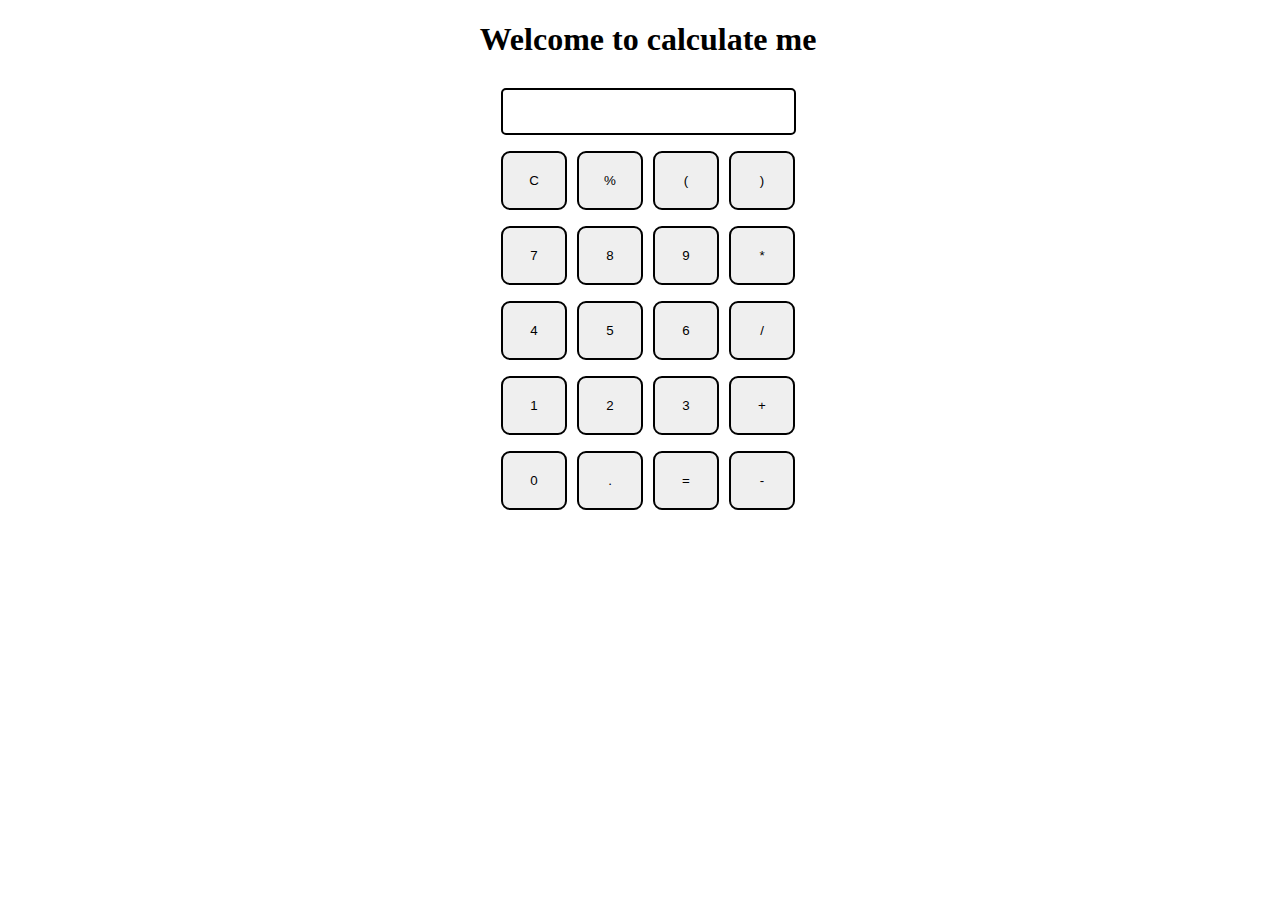
<file: calculator/index.html>
<!DOCTYPE html>
<html>

<head>
  <meta charset="utf-8">
  <meta name="viewport" content="width=device-width">
  <title>CALCULATE ME </title>
  <link href="style.css" rel="stylesheet" type="text/css" />
  <link href="utils.css" rel="stylesheet" type="text/css" />
</head>

<body>
  <h1 class="text-center">Welcome to calculate me</h1>
  <div class="container flex flex-col items-center mx-auto m-w-20">
    <div class="row">
      <input class="input" type="text"/>
    </div>


    <div class="row">
        <button class="button">C</button>
        <button class="button">%</button>
        <button class="button">(</button>
        <button class="button">)</button>
  
      </div>


    <div class="row">
      <button class="button">7</button>
      <button class="button">8</button>
      <button class="button">9</button>
      <button class="button">*</button>

    </div>

    <div class="row">
      <button class="button">4</button>
      <button class="button">5</button>
      <button class="button">6</button>
      <button class="button">/</button>

    </div>


    <div class="row">
      <button class="button">1</button>
      <button class="button">2</button>
      <button class="button">3</button>
      <button class="button">+</button>

    </div>



    <div class="row">
      <button class="button">0</button>
      <button class="button">.</button>
      <button class="button">=</button>
      <button class="button">-</button>

    </div>


    
  </div>
  <script src="script.js"></script>

  <!--
  This script places a badge on your repl's full-browser view back to your repl's cover
  page. Try various colors for the theme: dark, light, red, orange, yellow, lime, green,
  teal, blue, blurple, magenta, pink!
  -->
  <script src="https://replit.com/public/js/replit-badge.js" theme="blue" defer></script>
</body>

</html>
</file>
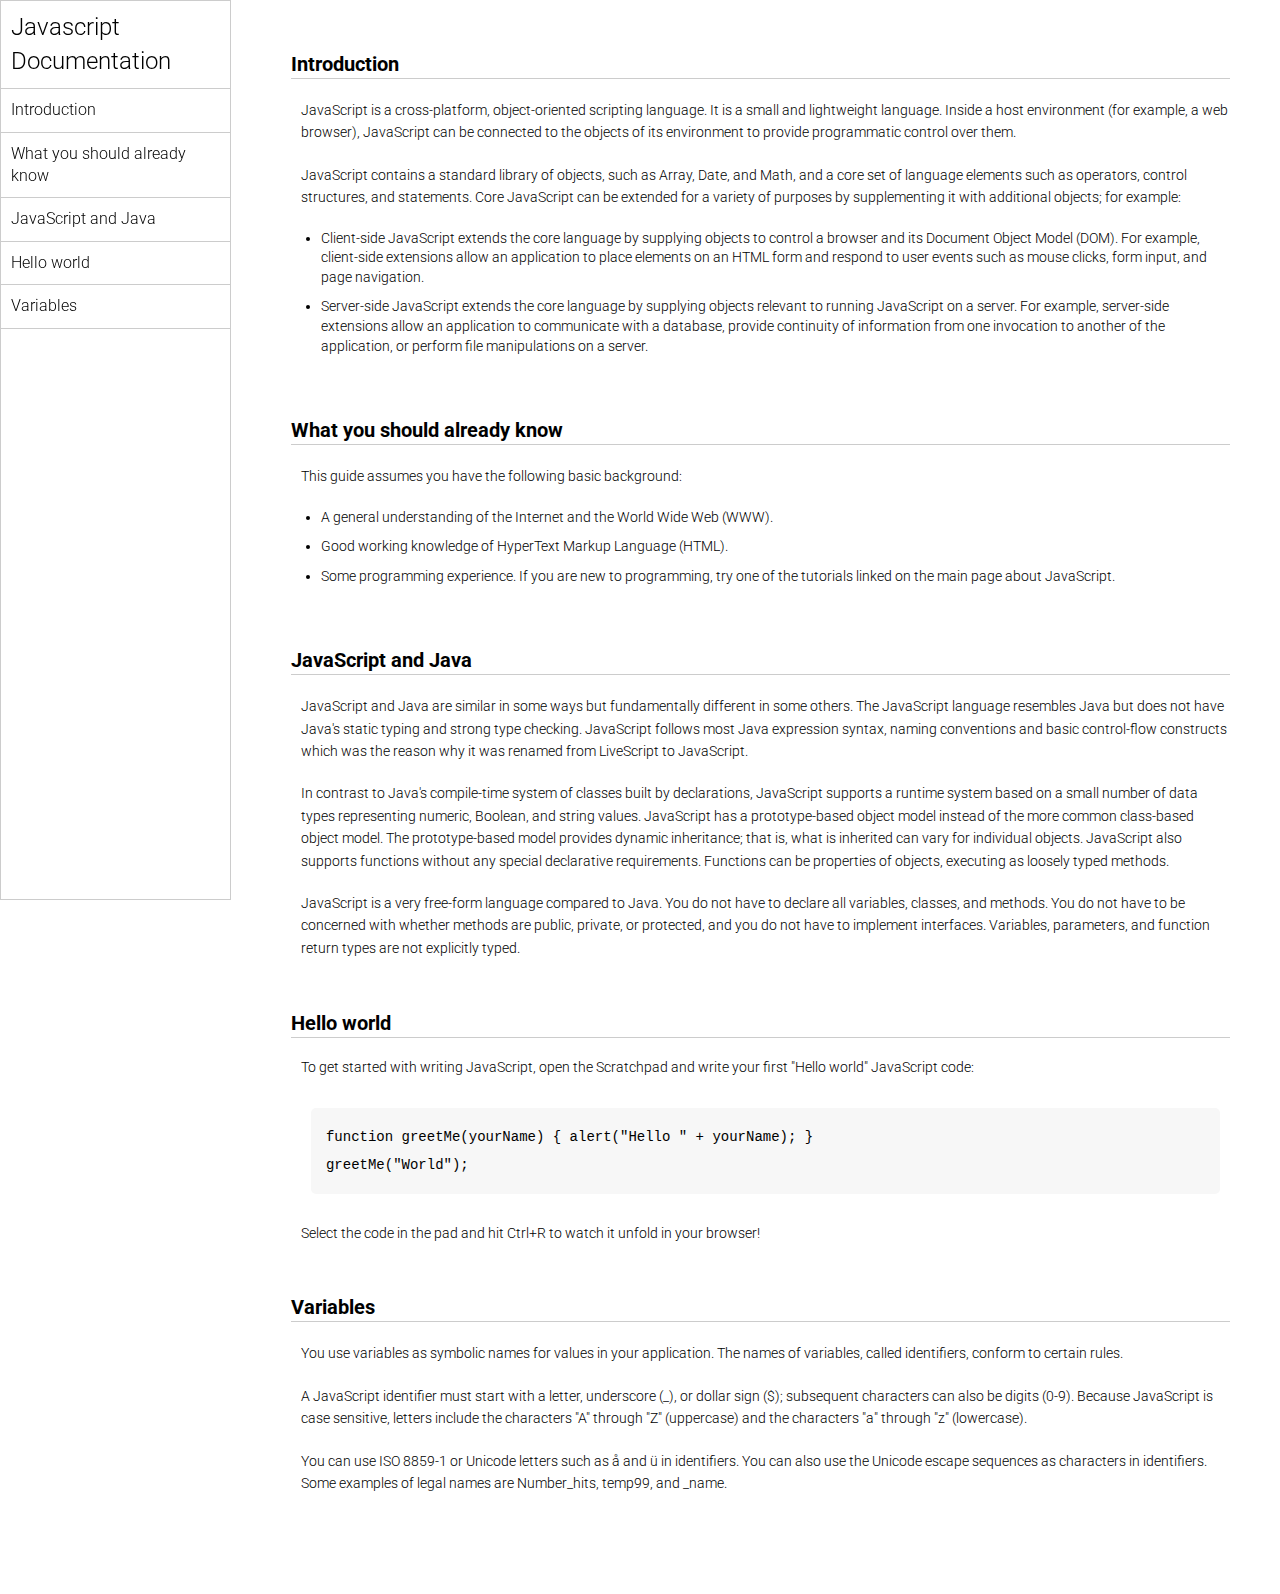
<file: documentation/index.html>
<!DOCTYPE html>
<html lang="en">
  <head>
    <meta charset="UTF-8" />
    <meta http-equiv="X-UA-Compatible" content="IE=edge" />
    <meta name="viewport" content="width=device-width, initial-scale=1.0" />
    <title>Javascript Documentation</title>
    <link rel="stylesheet" href="style.css" />
    <link rel="stylesheet" href="style.css" />
  </head>
  <body>
    <header>
      <nav>
        <h1>Javascript Documentation</h1>
        <ul>
          <a href="#Introduction"><li>Introduction</li></a>
          <a href="#What_you_should_already_know"
            ><li>What you should already know</li></a
          >
          <a href="#JavaScript_and_Java"><li>JavaScript and Java</li></a>
          <a href="#Hello_world"><li>Hello world</li></a>
          <a href="#Variables"><li>Variables</li></a>
        </ul>
      </nav>
    </header>
    <main>
      <section id="Introduction">
        <h2>Introduction</h2>
        <article>
          <p>
            JavaScript is a cross-platform, object-oriented scripting language.
            It is a small and lightweight language. Inside a host environment
            (for example, a web browser), JavaScript can be connected to the
            objects of its environment to provide programmatic control over
            them.
          </p>

          <p>
            JavaScript contains a standard library of objects, such as Array,
            Date, and Math, and a core set of language elements such as
            operators, control structures, and statements. Core JavaScript can
            be extended for a variety of purposes by supplementing it with
            additional objects; for example:
          </p>
          <ul>
            <li>
              Client-side JavaScript extends the core language by supplying
              objects to control a browser and its Document Object Model (DOM).
              For example, client-side extensions allow an application to place
              elements on an HTML form and respond to user events such as mouse
              clicks, form input, and page navigation.
            </li>
            <li>
              Server-side JavaScript extends the core language by supplying
              objects relevant to running JavaScript on a server. For example,
              server-side extensions allow an application to communicate with a
              database, provide continuity of information from one invocation to
              another of the application, or perform file manipulations on a
              server.
            </li>
          </ul>
        </article>
      </section>
      <section id="What_you_should_already_know">
        <h2>What you should already know</h2>
        <article>
          <p>This guide assumes you have the following basic background:</p>

          <ul>
            <li>
              A general understanding of the Internet and the World Wide Web
              (WWW).
            </li>
            <li>Good working knowledge of HyperText Markup Language (HTML).</li>
            <li>
              Some programming experience. If you are new to programming, try
              one of the tutorials linked on the main page about JavaScript.
            </li>
          </ul>
        </article>
      </section>
      <section id="JavaScript_and_Java">
        <h2>JavaScript and Java</h2>
        <article>
          <p>
            JavaScript and Java are similar in some ways but fundamentally
            different in some others. The JavaScript language resembles Java but
            does not have Java's static typing and strong type checking.
            JavaScript follows most Java expression syntax, naming conventions
            and basic control-flow constructs which was the reason why it was
            renamed from LiveScript to JavaScript.
          </p>

          <p>
            In contrast to Java's compile-time system of classes built by
            declarations, JavaScript supports a runtime system based on a small
            number of data types representing numeric, Boolean, and string
            values. JavaScript has a prototype-based object model instead of the
            more common class-based object model. The prototype-based model
            provides dynamic inheritance; that is, what is inherited can vary
            for individual objects. JavaScript also supports functions without
            any special declarative requirements. Functions can be properties of
            objects, executing as loosely typed methods.
          </p>
          <p>
            JavaScript is a very free-form language compared to Java. You do not
            have to declare all variables, classes, and methods. You do not have
            to be concerned with whether methods are public, private, or
            protected, and you do not have to implement interfaces. Variables,
            parameters, and function return types are not explicitly typed.
          </p>
        </article>
      </section>
      <section id="Hello_world">
        <h2>Hello world</h2>
        <article>
          To get started with writing JavaScript, open the Scratchpad and write
          your first "Hello world" JavaScript code:
          <code
            >function greetMe(yourName) { alert("Hello " + yourName); }
            greetMe("World");
          </code>

          Select the code in the pad and hit Ctrl+R to watch it unfold in your
          browser!
        </article>
      </section>
      <section id="Variables">
        <h2>Variables</h2>
        <article>
          <p>
            You use variables as symbolic names for values in your application.
            The names of variables, called identifiers, conform to certain
            rules.
          </p>
          <p>
            A JavaScript identifier must start with a letter, underscore (_), or
            dollar sign ($); subsequent characters can also be digits (0-9).
            Because JavaScript is case sensitive, letters include the characters
            "A" through "Z" (uppercase) and the characters "a" through "z"
            (lowercase).
          </p>
          <p>
            You can use ISO 8859-1 or Unicode letters such as å and ü in
            identifiers. You can also use the Unicode escape sequences as
            characters in identifiers. Some examples of legal names are
            Number_hits, temp99, and _name.
          </p>
        </article>
      </section>
    </main>
  </body>
</html>
</file>
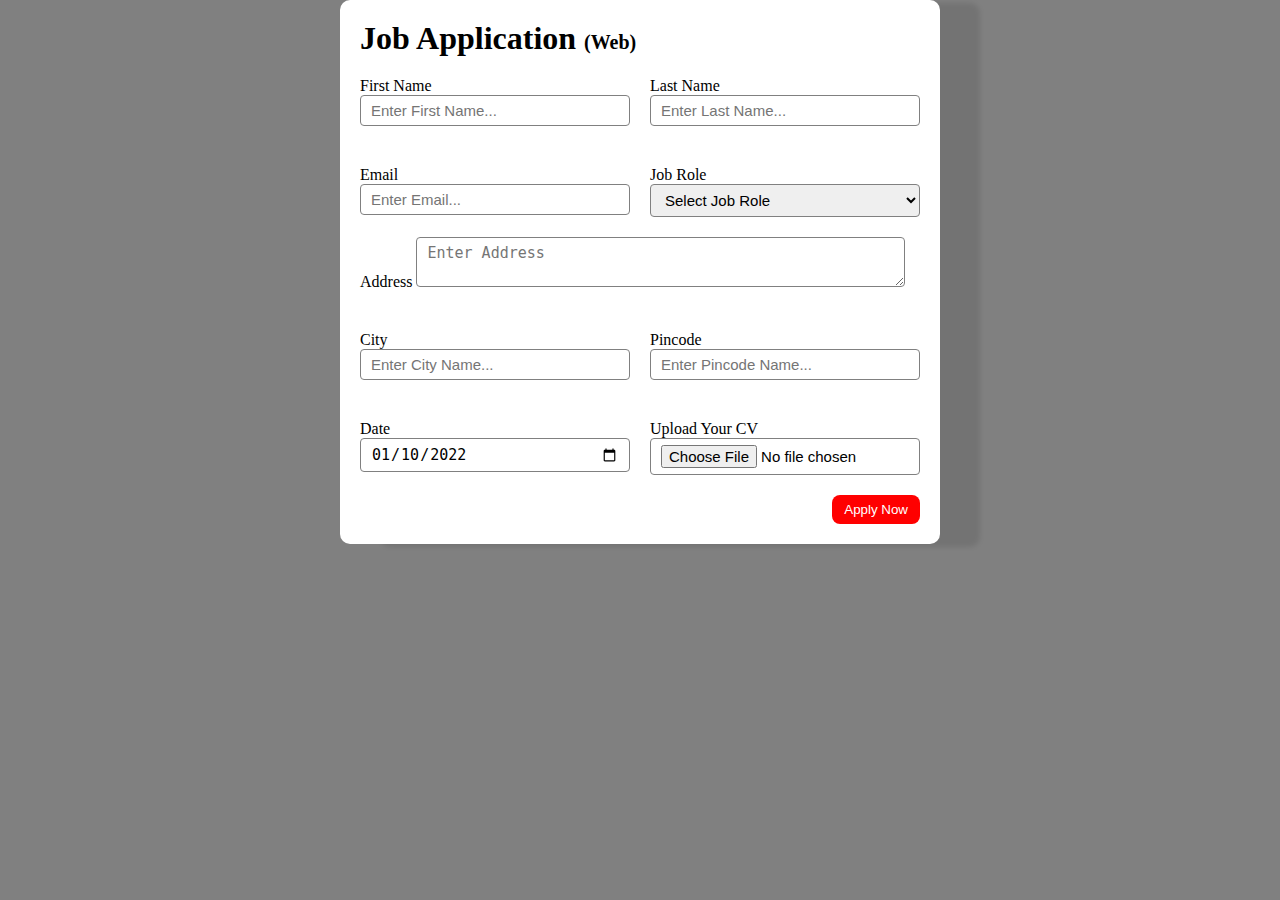
<file: job application folder/index.html>
<!DOCTYPE html>
<html lang="en">
  <head>
    <meta charset="UTF-8" />
    <meta http-equiv="X-UA-Compatible" content="IE=edge" />
    <meta name="viewport" content="width=device-width, initial-scale=1.0" />
    <title>Job Application Form</title>
    <link rel="stylesheet" href="style.css" />
  </head>
  <body>
    <div class="container">
      <div class="apply_box">
        <h1>
          Job Application
          <span class="title_small">(Web)</span>
        </h1>
        <form action="">
          <div class="form_container">
            <div class="form_control">
              <label for="first_name"> First Name </label>
              <input
                id="first_name"
                name="first_name"
                placeholder="Enter First Name..."
              />
            </div>
            <div class="form_control">
              <label for="last_name"> Last Name </label>
              <input
                id="last_name"
                name="last_name"
                placeholder="Enter Last Name..."
              />
            </div>
            <div class="form_control">
              <label for="email"> Email </label>
              <input
                type="email"
                id="email"
                name="email"
                placeholder="Enter Email..."
              />
            </div>
            <div class="form_control">
              <label for="job_role"> Job Role </label>
              <select id="job_role" name="job_role">
                <option value="">Select Job Role</option>
                <option value="frontend">Frontend Developer</option>
                <option value="backend">Backend Developer</option>
                <option value="full_stack">Full Stack Developer</option>
                <option value="ui_ux">UI UX Designer</option>
              </select>
            </div>
            <div class="textarea_control">
              <label for="address"> Address </label>
              <textarea
                id="address"
                name="address"
                row="4"
                cols="50"
                placeholder="Enter Address"
              ></textarea>
            </div>
            <div class="form_control">
              <label for="city"> City </label>
              <input id="city" name="city" placeholder="Enter City Name..." />
            </div>
            <div class="form_control">
              <label for="pincode"> Pincode </label>
              <input
                type="number"
                id="pincode"
                name="pincode"
                placeholder="Enter Pincode Name..."
              />
            </div>
            <div class="form_control">
              <label for="date"> Date </label>
              <input value="2022-01-10" type="date" id="date" name="date" />
            </div>
            <div class="form_control">
              <label for="upload"> Upload Your CV </label>
              <input type="file" id="upload" name="upload" />
            </div>
          </div>
          <div class="button_container">
            <button type="submit">Apply Now</button>
          </div>
        </form>
      </div>
    </div>
  </body>
</html>
</file>
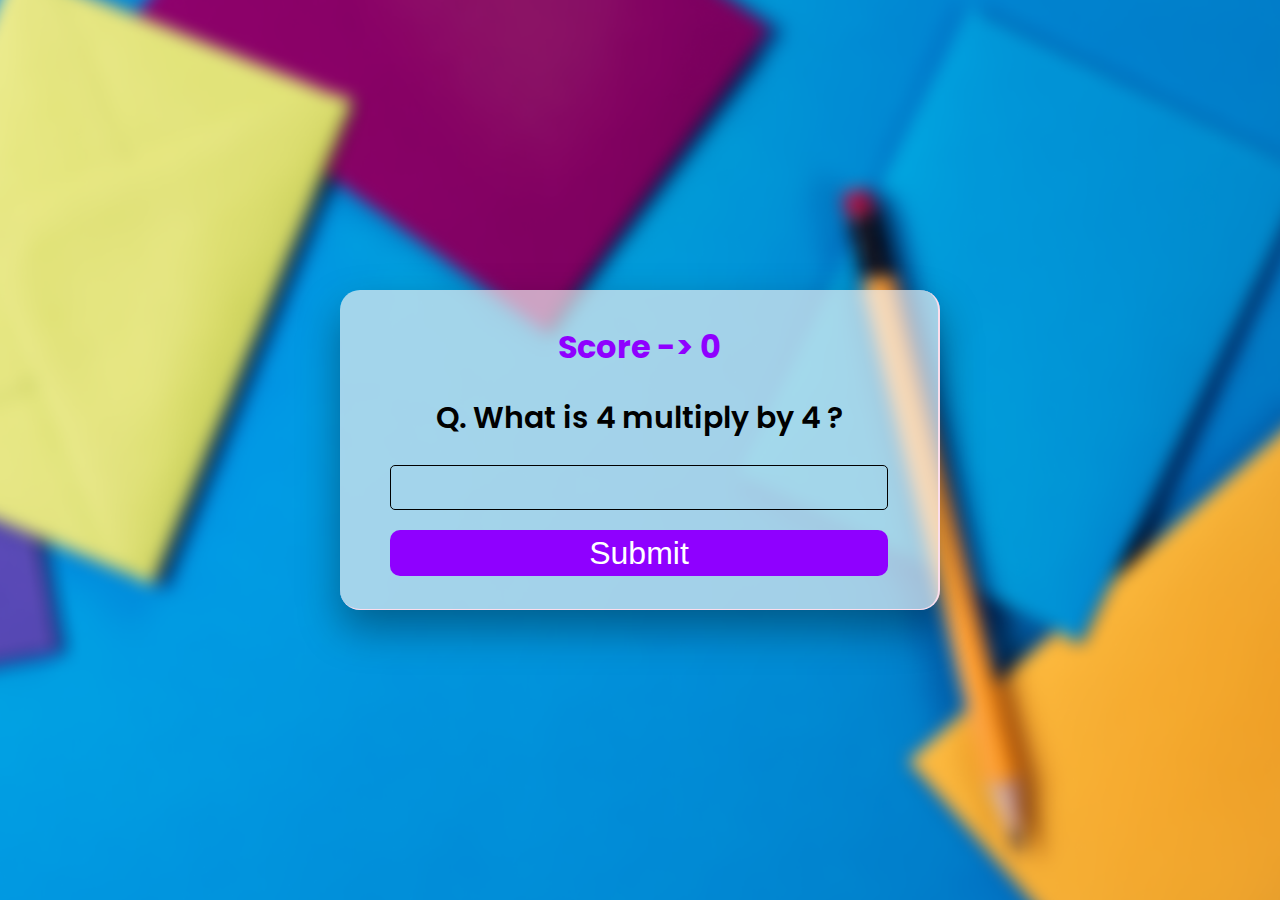
<file: Maths_game/index.html>
<!DOCTYPE html>
<html lang="en">

<head>
    <meta charset="UTF-8" />
    <meta http-equiv="X-UA-Compatible" content="IE=edge" />
    <meta name="viewport" content="width=device-width, initial-scale=1.0" />
    <title>Math Question Game | Do Some Coding</title>
    <link rel="stylesheet" href="style.css" />
    <script src="./index.js" defer></script>
</head>

<body>
    <div class="background">
        <div class="box">
            <h2>Score -> <span id="score">0</span></h2>
            <h3 id="question">Q. What is 8 multiply by 4 ?</h3>
            <form id="questionForm" onsubmit="checkAnswer(event)">
                <input required id="answerInput" name="answer" type="number" />
                <button class="primary-btn" type="submit">Submit</button>
            </form>
        </div>
    </div>
</body>

</html>
</file>
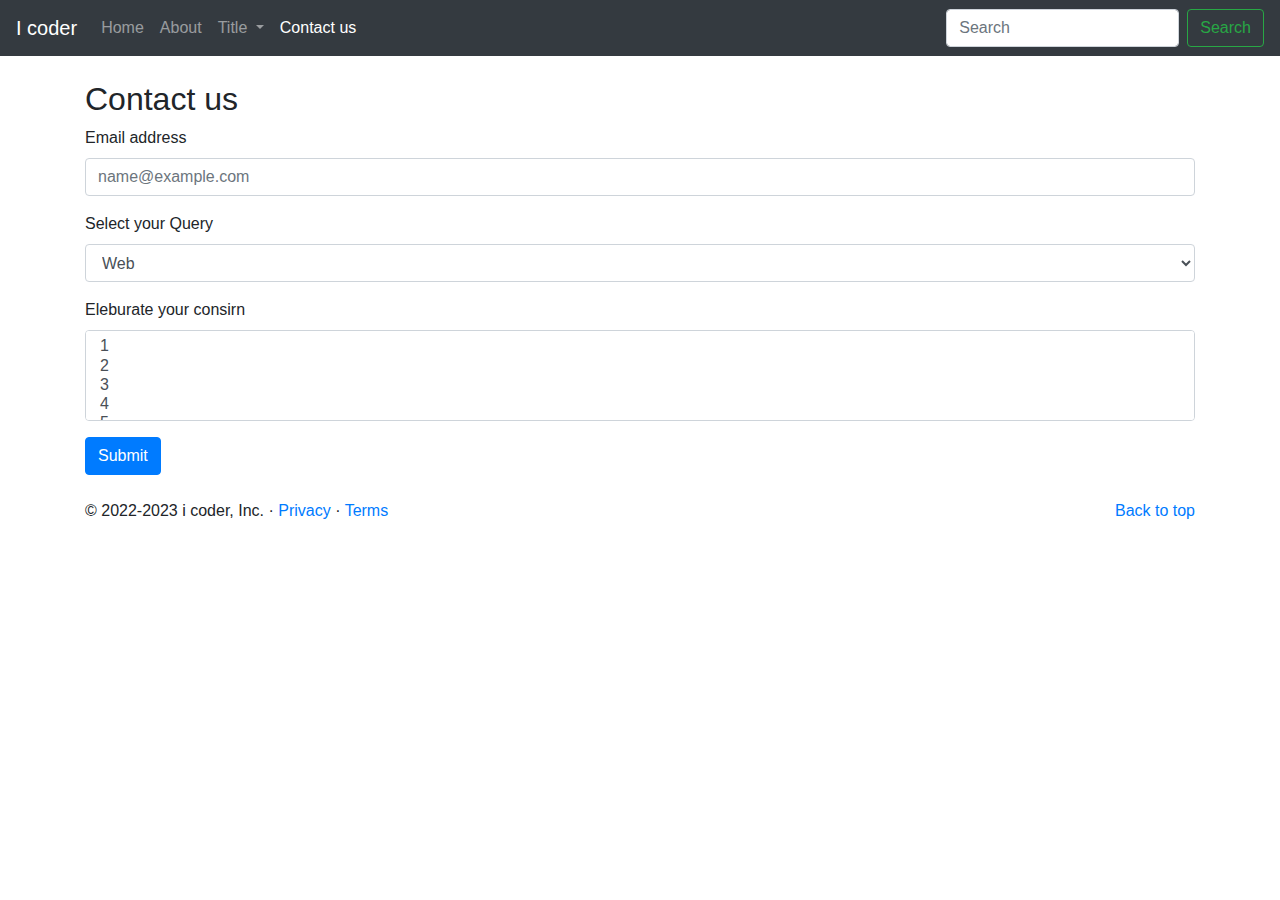
<file: Blog page/contacts.html>
<!doctype html>
<html lang="en">

<head>
    <!-- Required meta tags -->
    <meta charset="utf-8">
    <meta name="viewport" content="width=device-width, initial-scale=1, shrink-to-fit=no">

    <!-- Bootstrap CSS -->
    <link rel="stylesheet" href="https://cdn.jsdelivr.net/npm/bootstrap@4.3.1/dist/css/bootstrap.min.css"
        integrity="sha384-ggOyR0iXCbMQv3Xipma34MD+dH/1fQ784/j6cY/iJTQUOhcWr7x9JvoRxT2MZw1T" crossorigin="anonymous">

    <title>I Coder - Heven for programers</title>
</head>

<body>
    <nav class="navbar navbar-expand-lg navbar-dark bg-dark">
        <a class="navbar-brand" href="#">I coder</a>
        <button class="navbar-toggler" type="button" data-toggle="collapse" data-target="#navbarSupportedContent"
            aria-controls="navbarSupportedContent" aria-expanded="false" aria-label="Toggle navigation">
            <span class="navbar-toggler-icon"></span>
        </button>

        <div class="collapse navbar-collapse" id="navbarSupportedContent">
            <ul class="navbar-nav mr-auto">
                <li class="nav-item ">
                    <a class="nav-link" href="index.html">Home <span class="sr-only">(current)</span></a>
                </li>
                <li class="nav-item">
                    <a class="nav-link " href="about.html">About</a>
                </li>

                <li class="nav-item dropdown">
                    <a class="nav-link dropdown-toggle" href="#" id="navbarDropdown" role="button"
                        data-toggle="dropdown" aria-haspopup="true" aria-expanded="false">
                        Title
                    </a>
                    <div class="dropdown-menu" aria-labelledby="navbarDropdown">
                        <a class="dropdown-item" href="#">Technology</a>
                        <a class="dropdown-item" href="#">Web development</a>
                        <div class="dropdown-divider"></div>
                        <a class="dropdown-item" href="#">Support</a>
                        <a class="dropdown-item" href="#">Wright for us</a>
                    </div>
                </li>

                <li class="nav-item active">
                    <a class="nav-link" href="contacts.html">Contact us</a>
                </li>



            </ul>
            <form class="form-inline my-2 my-lg-0">
                <input class="form-control mr-sm-2" type="search" placeholder="Search" aria-label="Search">
                <button class="btn btn-outline-success my-2 my-sm-0" type="submit">Search</button>
            </form>
        </div>
    </nav>


    <div class="container my-4">

        <h2>
            Contact us
        </h2>

        <form>
            <div class="form-group">
              <label for="exampleFormControlInput1">Email address</label>
              <input type="email" class="form-control" id="exampleFormControlInput1" placeholder="name@example.com">
            </div>
            <div class="form-group">
              <label for="exampleFormControlSelect1">Select your Query</label>
              <select class="form-control" id="exampleFormControlSelect1">
                <option>Web</option>
                <option>Tech stack</option>
                <option>Technology</option>
                <option>others</option>
                
              </select>
            </div>
            <div class="form-group">
              <label for="exampleFormControlSelect2">Eleburate your consirn</label>
              <select multiple class="form-control" id="exampleFormControlSelect2">
                <option>1</option>
                <option>2</option>
                <option>3</option>
                <option>4</option>
                <option>5</option>
              </select>
            </div>
            
            <button class="btn btn-primary">Submit</button>
          </form>


        
        </div>

    </div>

    <footer class="container">
        <p class="float-right"><a href="#">Back to top</a></p>
        <p>© 2022-2023 i coder, Inc. · <a href="#">Privacy</a> · <a href="#">Terms</a></p>
      </footer>


    <!-- Optional JavaScript -->
    <!-- jQuery first, then Popper.js, then Bootstrap JS -->
    <script src="https://code.jquery.com/jquery-3.3.1.slim.min.js"
        integrity="sha384-q8i/X+965DzO0rT7abK41JStQIAqVgRVzpbzo5smXKp4YfRvH+8abtTE1Pi6jizo"
        crossorigin="anonymous"></script>
    <script src="https://cdn.jsdelivr.net/npm/popper.js@1.14.7/dist/umd/popper.min.js"
        integrity="sha384-UO2eT0CpHqdSJQ6hJty5KVphtPhzWj9WO1clHTMGa3JDZwrnQq4sF86dIHNDz0W1"
        crossorigin="anonymous"></script>
    <script src="https://cdn.jsdelivr.net/npm/bootstrap@4.3.1/dist/js/bootstrap.min.js"
        integrity="sha384-JjSmVgyd0p3pXB1rRibZUAYoIIy6OrQ6VrjIEaFf/nJGzIxFDsf4x0xIM+B07jRM"
        crossorigin="anonymous"></script>
</body>

</html>
</file>
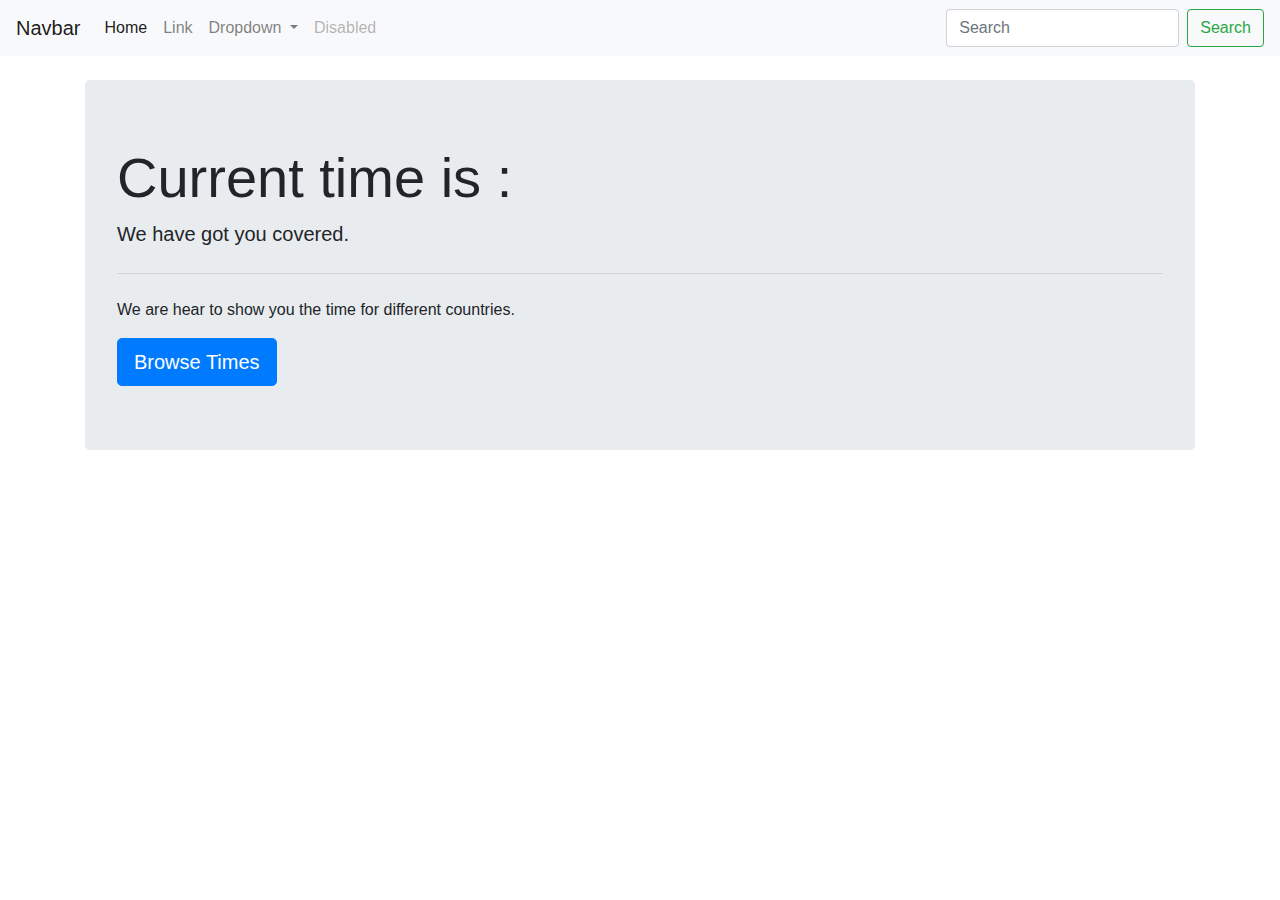
<file: clock/project.html>
<!doctype html>
<html lang="en">
  <head>
    <!-- Required meta tags -->
    <meta charset="utf-8">
    <meta name="viewport" content="width=device-width, initial-scale=1, shrink-to-fit=no">

    <!-- Bootstrap CSS -->
    <link rel="stylesheet" href="https://cdn.jsdelivr.net/npm/bootstrap@4.3.1/dist/css/bootstrap.min.css" integrity="sha384-ggOyR0iXCbMQv3Xipma34MD+dH/1fQ784/j6cY/iJTQUOhcWr7x9JvoRxT2MZw1T" crossorigin="anonymous">

    <title>Hello, world!</title>
    <script>

        
    let a;
    let date;
    let title;

    const Options = {weekday: 'long',year:'numeric',month:'long',day:'numeric'};

    setInterval(() => {
        a = new Date();
        date =a.toLocaleDateString(undefined, Options);
        time = a.getHours() + ':'+ a.getMinutes() + ':' +a.getSeconds();
        document.getElementById('time').innerHTML = time + "<br> on "+ date;

    }, 1000);
    </script>
  </head>
  <body>
    <nav class="navbar navbar-expand-lg navbar-light bg-light">
  <a class="navbar-brand" href="#">Navbar</a>
  <button class="navbar-toggler" type="button" data-toggle="collapse" data-target="#navbarSupportedContent" aria-controls="navbarSupportedContent" aria-expanded="false" aria-label="Toggle navigation">
    <span class="navbar-toggler-icon"></span>
  </button>

  <div class="collapse navbar-collapse" id="navbarSupportedContent">
    <ul class="navbar-nav mr-auto">
      <li class="nav-item active">
        <a class="nav-link" href="#">Home <span class="sr-only">(current)</span></a>
      </li>
      <li class="nav-item">
        <a class="nav-link" href="#">Link</a>
      </li>
      <li class="nav-item dropdown">
        <a class="nav-link dropdown-toggle" href="#" id="navbarDropdown" role="button" data-toggle="dropdown" aria-haspopup="true" aria-expanded="false">
          Dropdown
        </a>
        <div class="dropdown-menu" aria-labelledby="navbarDropdown">
          <a class="dropdown-item" href="#">Action</a>
          <a class="dropdown-item" href="#">Another action</a>
          <div class="dropdown-divider"></div>
          <a class="dropdown-item" href="#">Something else here</a>
        </div>
      </li>
      <li class="nav-item">
        <a class="nav-link disabled" href="#" tabindex="-1" aria-disabled="true">Disabled</a>
      </li>
    </ul>
    <form class="form-inline my-2 my-lg-0">
      <input class="form-control mr-sm-2" type="search" placeholder="Search" aria-label="Search">
      <button class="btn btn-outline-success my-2 my-sm-0" type="submit">Search</button>
    </form>
  </div>
</nav>


<div class = "container my-4">
    <div class="jumbotron">
  <h1 class="display-4">Current time is : <span id="time"></span> </h1>
  <p class="lead">We have got you covered.</p>
  <hr class="my-4">
  <p>We are hear to show you the time for different countries.</p>
  <a class="btn btn-primary btn-lg" href="#" role="button">Browse Times</a>
</div>
</div>

    <!-- Optional JavaScript -->
    <!-- jQuery first, then Popper.js, then Bootstrap JS -->
    <script src="https://code.jquery.com/jquery-3.3.1.slim.min.js" integrity="sha384-q8i/X+965DzO0rT7abK41JStQIAqVgRVzpbzo5smXKp4YfRvH+8abtTE1Pi6jizo" crossorigin="anonymous"></script>
    <script src="https://cdn.jsdelivr.net/npm/popper.js@1.14.7/dist/umd/popper.min.js" integrity="sha384-UO2eT0CpHqdSJQ6hJty5KVphtPhzWj9WO1clHTMGa3JDZwrnQq4sF86dIHNDz0W1" crossorigin="anonymous"></script>
    <script src="https://cdn.jsdelivr.net/npm/bootstrap@4.3.1/dist/js/bootstrap.min.js" integrity="sha384-JjSmVgyd0p3pXB1rRibZUAYoIIy6OrQ6VrjIEaFf/nJGzIxFDsf4x0xIM+B07jRM" crossorigin="anonymous"></script>
  </body>
</html>
</file>
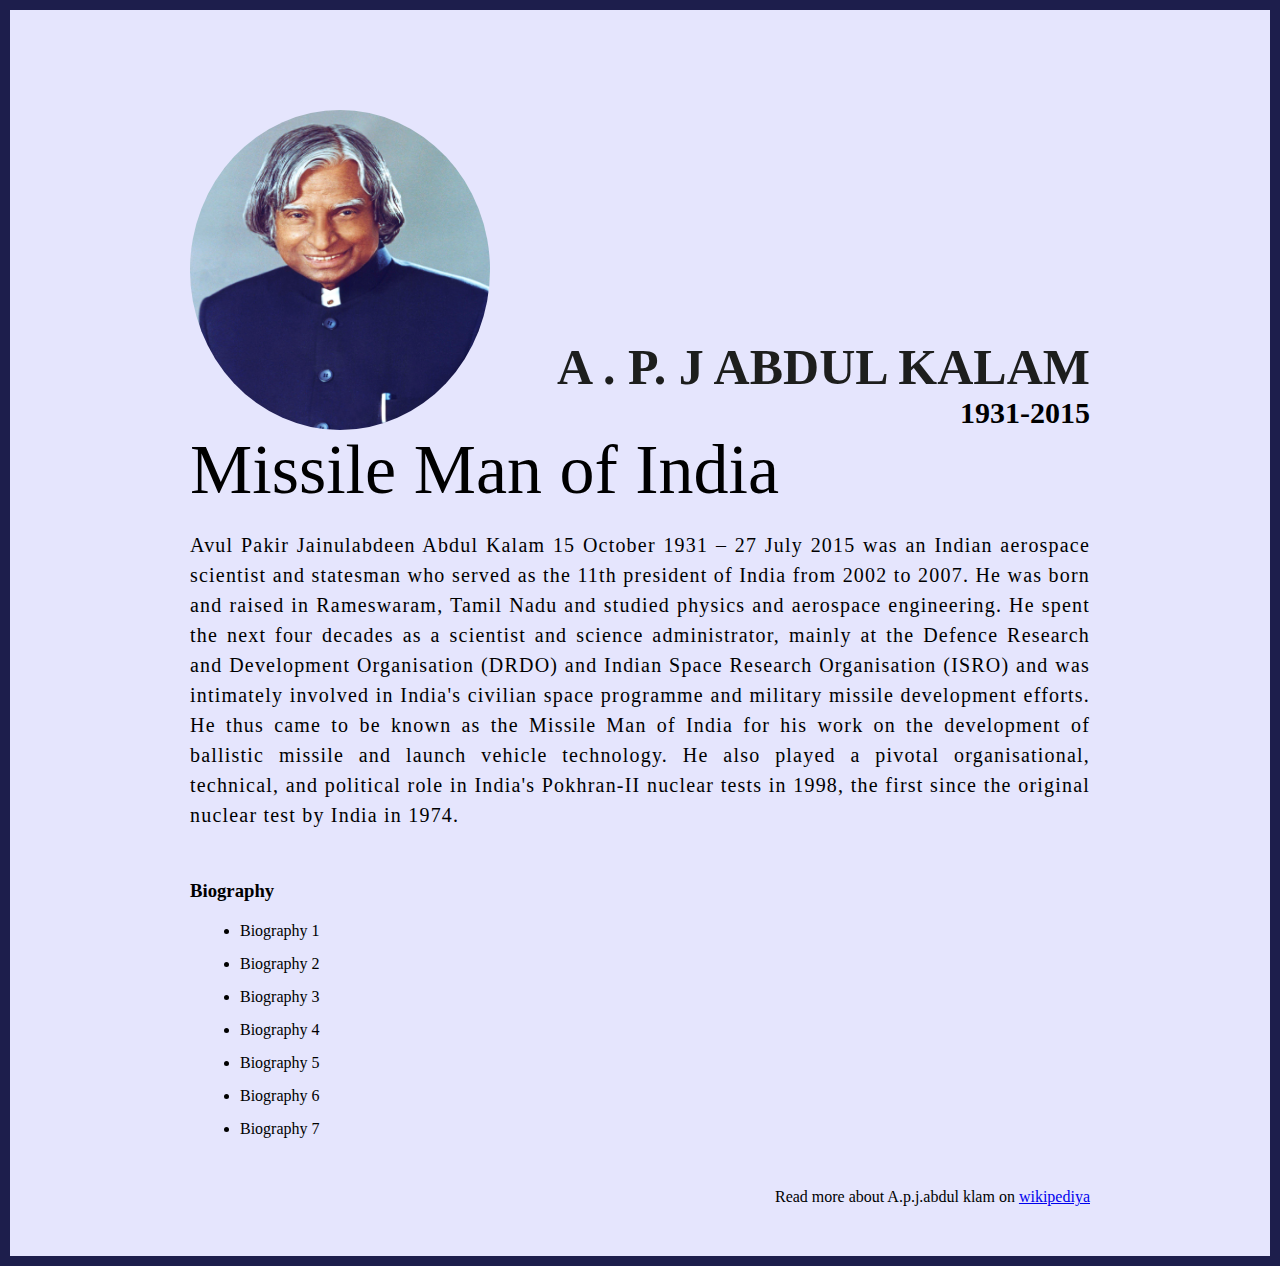
<file: Inspiration/apjk.html>
<!DOCTYPE html>
<html lang="en">

<head>
    <meta charset="UTF-8">
    <meta http-equiv="X-UA-Compatible" content="IE=edge">
    <meta name="viewport" content="width=device-width, initial-scale=1.0">
    <title>|A.P.J Abdul kalam|</title>
    <link rel="stylesheet" href="style.css">
</head>

<body>


    <div class="container">
        <div class="content">
            <section class="top_section">
                <div class="image_container">
                    <img src="apjk.jpg" alt="looding">
                </div>
                <div>
                    <h1>A . P. J Abdul kalam</h1>
                    <h4>1931-2015</h4>
                </div>
            </section>

            <section class="about_section">
                <h2> Missile Man of India</h2>
                <p>Avul Pakir Jainulabdeen Abdul Kalam
                    15 October 1931 – 27 July 2015
                    was an Indian aerospace scientist and statesman who served as
                    the 11th president of India from 2002 to 2007. He was born and
                    raised in Rameswaram, Tamil Nadu and studied physics and
                    aerospace engineering. He spent the next four decades as a
                    scientist and science administrator, mainly at the Defence
                    Research and Development Organisation (DRDO) and Indian Space
                    Research Organisation (ISRO) and was intimately involved in
                    India's civilian space programme and military missile
                    development efforts. He thus came to be known as the
                    Missile Man of India for his work on the development of
                    ballistic missile and launch vehicle technology.
                    He also played a pivotal organisational, technical, and
                    political role in India's Pokhran-II nuclear tests in 1998,
                    the first since the original nuclear test by
                    India in 1974.</p>
            </section>

            <section class="boigraphy_section">
                <h3>Biography</h3>
                <ul>
                    <li>Biography 1</li>
                    <li>Biography 2</li>
                    <li>Biography 3</li>
                    <li>Biography 4</li>
                    <li>Biography 5</li>
                    <li>Biography 6</li>
                    <li>Biography 7</li>

                </ul>

            </section>
            <footer>
                <p>Read more about A.p.j.abdul klam on <a
                        href="https://en.wikipedia.org/wiki/A._P._J._Abdul_Kalam">wikipediya</a></p>
            </footer>


        </div>
    </div>

</body>

</html>
</file>
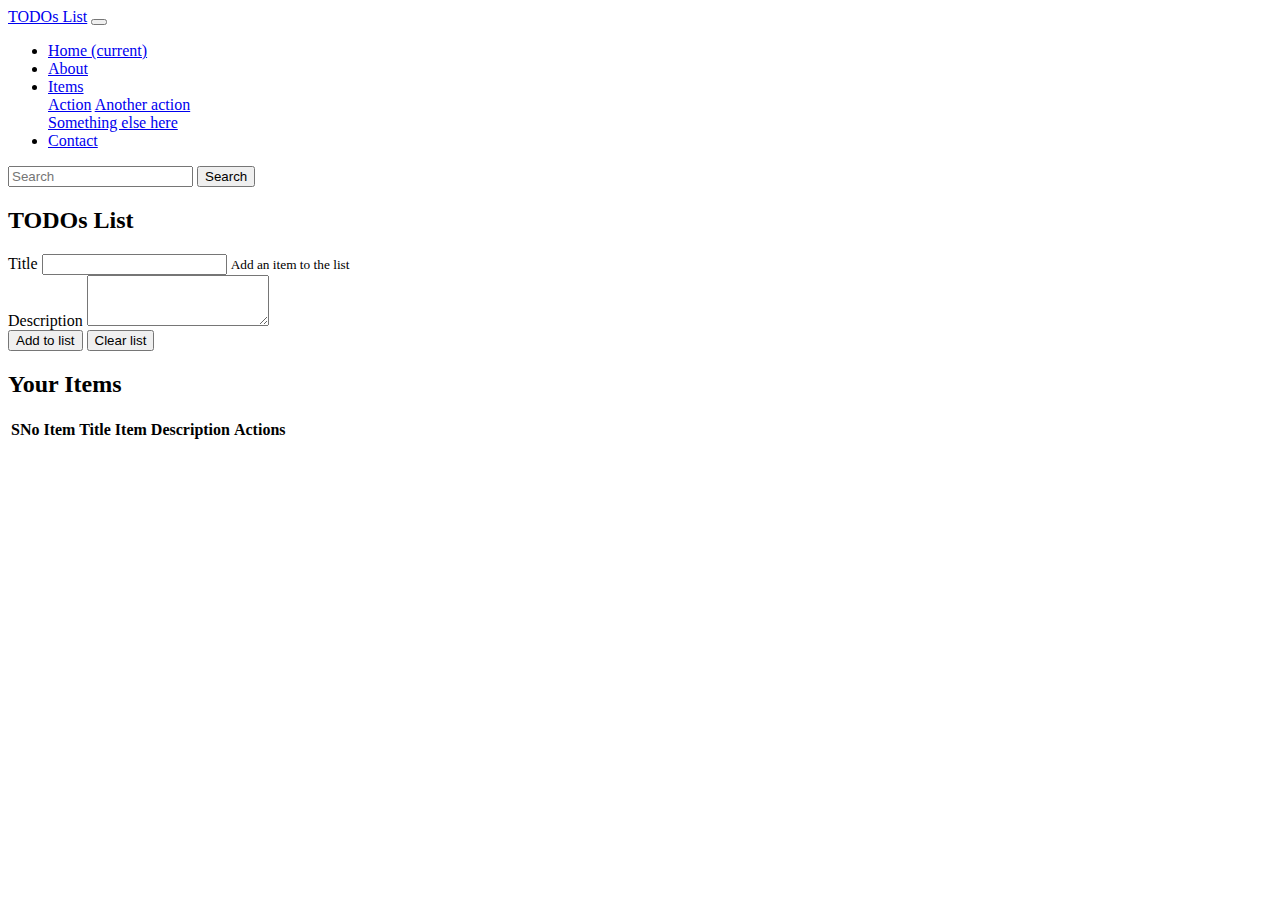
<file: to do list/project.html>
<!doctype html>
<html lang="en">

<head>
    <!-- Required meta tags -->
    <meta charset="utf-8">
    <meta name="viewport" content="width=device-width, initial-scale=1, shrink-to-fit=no">

    <!-- Bootstrap CSS -->
    <link rel="stylesheet" href="https://stackpath.bootstrapcdn.com/bootstrap/4.5.0/css/bootstrap.min.css"
        integrity="sha384-9aIt2nRpC12Uk9gS9baDl411NQApFmC26EwAOH8WgZl5MYYxFfc+NcPb1dKGj7Sk" crossorigin="anonymous">

    <title>TODOs List</title>
</head>

<body>
    <nav class="navbar navbar-expand-lg navbar-dark bg-dark">
        <a class="navbar-brand" href="#">TODOs List</a>
        <button class="navbar-toggler" type="button" data-toggle="collapse" data-target="#navbarSupportedContent"
            aria-controls="navbarSupportedContent" aria-expanded="false" aria-label="Toggle navigation">
            <span class="navbar-toggler-icon"></span>
        </button>

        <div class="collapse navbar-collapse" id="navbarSupportedContent">
            <ul class="navbar-nav mr-auto">
                <li class="nav-item active">
                    <a class="nav-link" href="#">Home <span class="sr-only">(current)</span></a>
                </li>
                <li class="nav-item">
                    <a class="nav-link" href="#">About</a>
                </li>
                <li class="nav-item dropdown">
                    <a class="nav-link dropdown-toggle" href="#" id="navbarDropdown" role="button"
                        data-toggle="dropdown" aria-haspopup="true" aria-expanded="false">
                        Items
                    </a>
                    <div class="dropdown-menu" aria-labelledby="navbarDropdown">
                        <a class="dropdown-item" href="#">Action</a>
                        <a class="dropdown-item" href="#">Another action</a>
                        <div class="dropdown-divider"></div>
                        <a class="dropdown-item" href="#">Something else here</a>
                    </div>
                </li>
                <li class="nav-item">
                    <a class="nav-link" href="#" tabindex="-1" aria-disabled="true">Contact</a>
                </li>
            </ul>
            <form class="form-inline my-2 my-lg-0">
                <input class="form-control mr-sm-2" type="search" placeholder="Search" aria-label="Search">
                <button class="btn btn-outline-success my-2 my-sm-0" type="submit">Search</button>
            </form>
        </div>
    </nav>

    <div class="container my-4">
        <h2 class="text-center">TODOs List</h2>
         
            <div class="form-group">
                <label for="title">Title</label>
                <input type="text" class="form-control" id="title" aria-describedby="emailHelp">
                <small id="emailHelp" class="form-text text-muted">Add an item to the list</small>
            </div>

            <div class="form-group">
                <label for="description">Description</label>
                <textarea class="form-control" id="description" rows="3"></textarea>
            </div>
            

            <button   id="add" class="btn btn-primary">Add to list</button>
            <button  id="clear" class="btn btn-primary" onclick="clearStorage()">Clear list</button>
         

        <div id="items" class="my-4">
            <h2>Your Items</h2>
            <table class="table">
                <thead>
                  <tr>
                    <th scope="col">SNo</th>
                    <th scope="col">Item Title</th>
                    <th scope="col">Item Description</th> 
                    <th scope="col">Actions</th> 
                  </tr>
                </thead>
                <tbody id="tableBody">
                  <tr>
                    <th scope="row">1</th>
                    <td>Get some Coffee</td>
                    <td>You need coffee as you are a coder</td> 
                    <td><button class="btn btn-sm btn-primary">Delete</button></td> 
                  </tr>
                  
                </tbody>
              </table>
        </div>
    </div>

    <!-- Optional JavaScript -->
    <!-- jQuery first, then Popper.js, then Bootstrap JS -->
    <script src="https://code.jquery.com/jquery-3.5.1.slim.min.js"
        integrity="sha384-DfXdz2htPH0lsSSs5nCTpuj/zy4C+OGpamoFVy38MVBnE+IbbVYUew+OrCXaRkfj"
        crossorigin="anonymous"></script>
    <script src="https://cdn.jsdelivr.net/npm/popper.js@1.16.0/dist/umd/popper.min.js"
        integrity="sha384-Q6E9RHvbIyZFJoft+2mJbHaEWldlvI9IOYy5n3zV9zzTtmI3UksdQRVvoxMfooAo"
        crossorigin="anonymous"></script>
    <script src="https://stackpath.bootstrapcdn.com/bootstrap/4.5.0/js/bootstrap.min.js"
        integrity="sha384-OgVRvuATP1z7JjHLkuOU7Xw704+h835Lr+6QL9UvYjZE3Ipu6Tp75j7Bh/kR0JKI"
        crossorigin="anonymous"></script>
        <script>
            function getAndUpdate(){
                console.log("Updating List...");
                tit = document.getElementById('title').value;
                desc = document.getElementById('description').value;
                if (localStorage.getItem('itemsJson')==null){
                    itemJsonArray = [];
                    itemJsonArray.push([tit, desc]);
                    localStorage.setItem('itemsJson', JSON.stringify(itemJsonArray))
                }
                else{
                    itemJsonArrayStr = localStorage.getItem('itemsJson')
                    itemJsonArray = JSON.parse(itemJsonArrayStr);
                    itemJsonArray.push([tit, desc]);
                    localStorage.setItem('itemsJson', JSON.stringify(itemJsonArray))
                }
                update();
            }

            function update(){
                if (localStorage.getItem('itemsJson')==null){
                    itemJsonArray = []; 
                    localStorage.setItem('itemsJson', JSON.stringify(itemJsonArray))
                } 
                else{
                    itemJsonArrayStr = localStorage.getItem('itemsJson')
                    itemJsonArray = JSON.parse(itemJsonArrayStr); 
                }
                // Populate the table
                let tableBody = document.getElementById("tableBody");
                let str = "";
                itemJsonArray.forEach((element, index) => {
                    str += `
                    <tr>
                    <th scope="row">${index + 1}</th>
                    <td>${element[0]}</td>
                    <td>${element[1]}</td> 
                    <td><button class="btn btn-sm btn-primary" onclick="deleted(${index})">Delete</button></td> 
                    </tr>`; 
                });
                tableBody.innerHTML = str;
            }
            add = document.getElementById("add");
            add.addEventListener("click", getAndUpdate);
            update();
            function deleted(itemIndex){
                console.log("Delete", itemIndex);
                itemJsonArrayStr = localStorage.getItem('itemsJson')
                itemJsonArray = JSON.parse(itemJsonArrayStr);
                // Delete itemIndex element from the array
                itemJsonArray.splice(itemIndex, 1);
                localStorage.setItem('itemsJson', JSON.stringify(itemJsonArray));
                update();

            }
            function clearStorage(){
                if (confirm("Do you really want to clear?")){
                console.log('Clearing the storage')
                localStorage.clear();
                update()
                }
            }
        </script>
</body>

</html>
</file>
<file: calculator/style.css>
html, body {
    height: 100%;
    width: 100%;
  }
  .button{

    width: 66px;
    padding:20px;
    margin:0 3px;
    border:2px solid black;
    border-radius: 9px;
    cursor: pointer;
  }
  
  .row{
    margin: 8px 0;
  }
  .row input{
    width: 291px;
    font-size:20px;
    margin:0;
    padding:10px 0px;
    border:2px solid black;
    border-radius: 5px;
  }
</file>
<file: calculator/utils.css>
.text-center{
    text-align:center;
  }
  
  .bg-red{
    background:red;
  }
  
  
  .mx-auto{
    margin:auto;
  }
  .flex{
    display:flex;
  }
  
  .flex-col{
  flex-direction: column;
    
  }
  .items-center{
  
    align-items:center;
  }
</file>
<file: documentation/style.css>
@import url("https://fonts.googleapis.com/css2?family=Roboto:ital,wght@0,100;0,300;0,500;0,700;0,900;1,100;1,300;1,400;1,500;1,700;1,900&display=swap");

* {
  margin: 0;
  padding: 0;
  box-sizing: border-box;
}
html,
body {
  font-family: "Roboto", sans-serif;
  font-weight: 300;
  line-height: 1.4;
  scroll-behavior: smooth;
}

a {
  text-decoration: none;
}

body {
  display: flex;
  gap: 10px;
}

header {
  border: 1px solid #ccc;
  height: 100vh;
  position: sticky;
  top: 0;
}
nav {
  /* padding: 20px 10px; */
}
nav h1 {
  font-size: 1.5rem;
  font-weight: 300;
  padding: 10px;
  border-bottom: 1px solid #ccc;
}

nav ul {
  list-style: none;
}
nav ul li {
  border-bottom: 1px solid #ccc;
  padding: 10px;
  color: black;
}
nav ul li:hover {
  background: #ccc;
  transition: 0.3s ease-in-out;
}

/* Main Section */

main {
  padding: 50px;
}

section {
  margin-bottom: 50px;
  scroll-margin: 50px;
}

section article {
  max-width: 1200px;
  font-size: 14px;
}
section h2 {
  font-size: 20px;
  border-bottom: 1px solid #ccc;
  margin-bottom: 20px;
}

section article {
  margin-left: 10px;
  display: flex;
  flex-direction: column;
  gap: 20px;
}

section article ul {
  margin-left: 20px;
}
section article ul li {
  margin-bottom: 10px;
}

section article p {
  font-size: 14px;
  line-height: 1.6;
}

code {
  display: block;
  text-align: left;
  white-space: pre-line;
  line-height: 2;
  background-color: #f7f7f7;
  padding: 15px;
  margin: 10px;
  border-radius: 5px;
}
</file>
<file: job application folder/style.css>
*{
    margin: 0;
    padding: 0;
    box-sizing: border-box;
}
body{
    background-color: gray;
}

.continer{
    max-width: 900px;
    margin: 0 auto;

}
.apply_box{
    max-width: 600px;
    padding: 20px;
    background-color: white;
    margin: 0 auto;
    margin-top: 50-x;
    box-shadow: 40px 3px 5px rgba(1, 1, 1, 0.1);
    border-radius: 10px;
}
.title_small{
   font-size: 20px; 
}


.form_container{
    display: grid;
    grid-template-columns:repeat(auto-fit,minmax(200px, 1fr)) ;
    gap: 20px;
}


.form_control{
    margin-top: 20px;
    display: flex;
    flex-direction: column;
}



lable{
    font-size: 15px;
    margin-bottom: 5px;
}


input , select ,textarea {
    padding: 6px 10px;
    border: 1px solid gray;
    border-radius: 4px;
    font-size: 15px;
}

input:focus {
    outline-color: red;

}

.button_container{
    display: flex;
    justify-content: flex-end;
    margin-top: 20px;
}

button{
    background-color: red;
    border: transparent solid 2px;
    padding: 5px 10px;
    color: white;
    border-radius: 8px;
    transition: 0.3s ease-in;
}

button:hover{
    background-color: gray;
    border: 2px solid red;
    color: black;
    transition: 0.3s ease-out;
    cursor: pointer;


}
.textarea_control{
    grid-column: 1 /span 2;

}

.textarea_control{
    width: 100%;
}

@media (max-width: 460px) {
    grid-column: 1 /span 1;

} ;
</file>
<file: Maths_game/style.css>
@import url("https://fonts.googleapis.com/css2?family=Poppins:wght@100;200;300;400;500;600;700&display=swap");
:root {
  --primary: #8f00ff;
}

* {
  margin: 0;
  padding: 0;
  box-sizing: border-box;
}

html {
  font-family: "Poppins", sans-serif;
}

.background {
  background-image: url(background.png);
  height: 100vh;
  width: 100%;
  background-repeat: no-repeat;
  background-size: cover;
  display: grid;
  place-items: center;
}

.box {
  background: rgba(240, 240, 240, 0.68);
  border-width: 0px 2px 1px 0px;
  border-style: solid;
  border-color: #fcddec;
  box-shadow: 0px 19px 41px rgba(0, 0, 0, 0.36);
  border-radius: 20px;
  height: 320px;
  width: 600px;
  display: flex;
  justify-content: center;
  align-items: center;
  flex-direction: column;
  gap: 20px;
  padding: 50px;
}

.box h2 {
  font-weight: 700;
  font-size: 32px;
  line-height: 48px;
  color: var(--primary);
}
.box h3 {
  font-weight: 600;
  font-size: 30px;
  line-height: 54px;
}

#questionForm {
  display: flex;
  flex-direction: column;
  gap: 20px;
  width: 100%;
}

#answerInput {
  background: transparent;
  border: 1px solid #000000;
  border-radius: 5px;
  padding: 10px 20px;
  font-size: 20px;
}
#answerInput:focus-visible {
  outline: 1px solid var(--primary);
  border: 1px solid var(--primary);
}

.primary-btn {
  height: 46px;
  background-color: var(--primary);
  border-radius: 10px;
  border: none;
  color: white;
  font-size: 32px;
}

@media (max-width: 786px) {
  .box {
    width: 80%;
    height: 360px;
    padding: 20px;
  }
  .box h2 {
    font-size: 28px;
    line-height: 40px;
    color: var(--primary);
  }
  .box h3 {
    font-size: 24px;
    line-height: 32px;
  }
  #answerInput {
    padding: 5px 20px;
  }
  .primary-btn {
    font-size: 24px;
    height: 36px;
  }
}
</file>
<file: Inspiration/style.css>
*{
    margin: 0;
    padding: 0;
    box-sizing: border-box;

}

.container{
    background-color: #e5e5fd;
    
    min-height: 100vh;
    border: 10px solid #1d1e4c;

}

.content{
    max-width: 900px;
    margin: 0 auto;
}
.top_section{
    margin-top: 100px;
    display: flex;
    justify-content: space-between;
    align-items: flex-end;

}
.top_section h1{
    font-size: 50px;
    font-weight: bold;
    color: #1d1e1d;
    text-transform: uppercase;

}
.top_section h4{
    text-align: end;
    font-size: 30px;
}




.image_container{
    border-radius: 50%;
    overflow: hidden;
}


.image_container,img{
    width: 300px;
    height: 320px;

}

.abput_section{
    margin-top: 50px;

}

.about_section h2{
    font-size: 70px;
    font-weight: 400;
    margin-bottom: 20px;
}

.about_section p{
    font-size: 20px;
    line-height: 30px;
    letter-spacing: 1.2px;
    text-align: justify;
}

.boigraphy_section{
    margin-top: 50px;
    margin: 50px 0;


}
.boigraphy_section h3{
    margin-bottom: 20px;
}

.boigraphy_section ul{
    margin-left: 50px;
}
.boigraphy_section li{
    margin-bottom: 15px;

}

footer{
    margin: 50px 0;

}
footer p{
    text-align: end;

}
</file>
